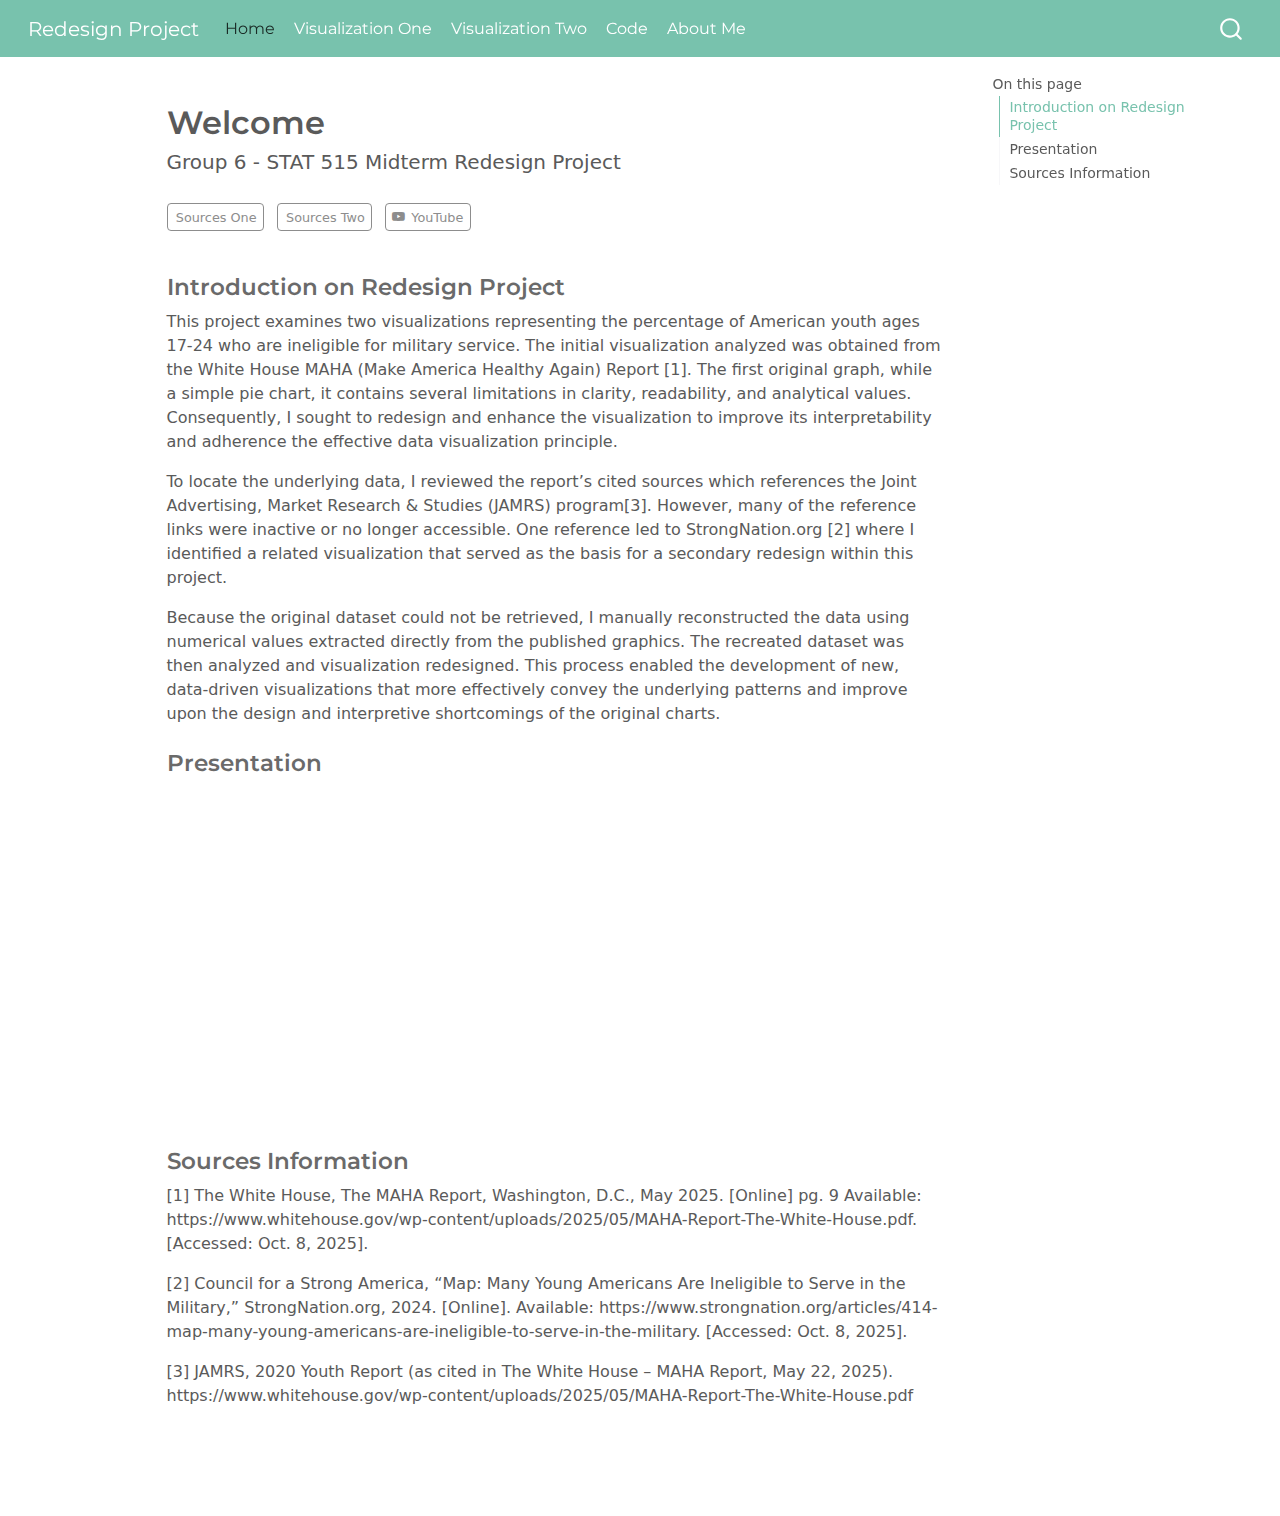
<file: docs/index.html>
<!DOCTYPE html>
<html xmlns="http://www.w3.org/1999/xhtml" lang="en" xml:lang="en"><head>

<meta charset="utf-8">
<meta name="generator" content="quarto-1.7.32">

<meta name="viewport" content="width=device-width, initial-scale=1.0, user-scalable=yes">


<title>Welcome – Redesign Project</title>
<style>
code{white-space: pre-wrap;}
span.smallcaps{font-variant: small-caps;}
div.columns{display: flex; gap: min(4vw, 1.5em);}
div.column{flex: auto; overflow-x: auto;}
div.hanging-indent{margin-left: 1.5em; text-indent: -1.5em;}
ul.task-list{list-style: none;}
ul.task-list li input[type="checkbox"] {
  width: 0.8em;
  margin: 0 0.8em 0.2em -1em; /* quarto-specific, see https://github.com/quarto-dev/quarto-cli/issues/4556 */ 
  vertical-align: middle;
}
</style>


<script src="site_libs/quarto-nav/quarto-nav.js"></script>
<script src="site_libs/quarto-nav/headroom.min.js"></script>
<script src="site_libs/clipboard/clipboard.min.js"></script>
<script src="site_libs/quarto-search/autocomplete.umd.js"></script>
<script src="site_libs/quarto-search/fuse.min.js"></script>
<script src="site_libs/quarto-search/quarto-search.js"></script>
<meta name="quarto:offset" content="./">
<script src="site_libs/quarto-html/quarto.js" type="module"></script>
<script src="site_libs/quarto-html/tabsets/tabsets.js" type="module"></script>
<script src="site_libs/quarto-html/popper.min.js"></script>
<script src="site_libs/quarto-html/tippy.umd.min.js"></script>
<link href="site_libs/quarto-html/tippy.css" rel="stylesheet">
<link href="site_libs/quarto-html/quarto-syntax-highlighting-37eea08aefeeee20ff55810ff984fec1.css" rel="stylesheet" id="quarto-text-highlighting-styles">
<script src="site_libs/bootstrap/bootstrap.min.js"></script>
<link href="site_libs/bootstrap/bootstrap-icons.css" rel="stylesheet">
<link href="site_libs/bootstrap/bootstrap-785457da9110578211a6c2873a8aba81.min.css" rel="stylesheet" append-hash="true" id="quarto-bootstrap" data-mode="light">
<script id="quarto-search-options" type="application/json">{
  "location": "navbar",
  "copy-button": false,
  "collapse-after": 3,
  "panel-placement": "end",
  "type": "overlay",
  "limit": 50,
  "keyboard-shortcut": [
    "f",
    "/",
    "s"
  ],
  "show-item-context": false,
  "language": {
    "search-no-results-text": "No results",
    "search-matching-documents-text": "matching documents",
    "search-copy-link-title": "Copy link to search",
    "search-hide-matches-text": "Hide additional matches",
    "search-more-match-text": "more match in this document",
    "search-more-matches-text": "more matches in this document",
    "search-clear-button-title": "Clear",
    "search-text-placeholder": "",
    "search-detached-cancel-button-title": "Cancel",
    "search-submit-button-title": "Submit",
    "search-label": "Search"
  }
}</script>


<link rel="stylesheet" href="styles.css">
</head>

<body class="nav-fixed quarto-light">

<div id="quarto-search-results"></div>
  <header id="quarto-header" class="headroom fixed-top">
    <nav class="navbar navbar-expand-lg " data-bs-theme="dark">
      <div class="navbar-container container-fluid">
      <div class="navbar-brand-container mx-auto">
    <a class="navbar-brand" href="./index.html">
    <span class="navbar-title">Redesign Project</span>
    </a>
  </div>
            <div id="quarto-search" class="" title="Search"></div>
          <button class="navbar-toggler" type="button" data-bs-toggle="collapse" data-bs-target="#navbarCollapse" aria-controls="navbarCollapse" role="menu" aria-expanded="false" aria-label="Toggle navigation" onclick="if (window.quartoToggleHeadroom) { window.quartoToggleHeadroom(); }">
  <span class="navbar-toggler-icon"></span>
</button>
          <div class="collapse navbar-collapse" id="navbarCollapse">
            <ul class="navbar-nav navbar-nav-scroll me-auto">
  <li class="nav-item">
    <a class="nav-link active" href="./index.html" aria-current="page"> 
<span class="menu-text">Home</span></a>
  </li>  
  <li class="nav-item">
    <a class="nav-link" href="./redesign1.html"> 
<span class="menu-text">Visualization One</span></a>
  </li>  
  <li class="nav-item">
    <a class="nav-link" href="./redesign2.html"> 
<span class="menu-text">Visualization Two</span></a>
  </li>  
  <li class="nav-item">
    <a class="nav-link" href="./code.html"> 
<span class="menu-text">Code</span></a>
  </li>  
  <li class="nav-item">
    <a class="nav-link" href="./about.html"> 
<span class="menu-text">About Me</span></a>
  </li>  
</ul>
          </div> <!-- /navcollapse -->
            <div class="quarto-navbar-tools">
</div>
      </div> <!-- /container-fluid -->
    </nav>
</header>
<!-- content -->
<div id="quarto-content" class="quarto-container page-columns page-rows-contents page-layout-article page-navbar">
<!-- sidebar -->
<!-- margin-sidebar -->
    <div id="quarto-margin-sidebar" class="sidebar margin-sidebar">
        <nav id="TOC" role="doc-toc" class="toc-active">
    <h2 id="toc-title">On this page</h2>
  <ul>
  <li><a href="#introduction-on-redesign-project" id="toc-introduction-on-redesign-project" class="nav-link active" data-scroll-target="#introduction-on-redesign-project">Introduction on Redesign Project</a></li>
  <li><a href="#presentation" id="toc-presentation" class="nav-link" data-scroll-target="#presentation">Presentation</a></li>
  <li><a href="#sources-information" id="toc-sources-information" class="nav-link" data-scroll-target="#sources-information">Sources Information</a></li>
  </ul>
</nav>
    </div>
<!-- main -->
<div class="quarto-about-solana column-body">
  <div class="about-entity">
    <div class="entity-contents">
      <header id="title-block-header" class="quarto-title-block default">
<div class="quarto-title">
<h1 class="title">Welcome</h1>
<p class="subtitle lead">Group 6 - STAT 515 Midterm Redesign Project</p>
</div>
<div class="quarto-title-meta">
  </div>
</header> <div class="about-links">
  <a href="https://www.whitehouse.gov/wp-content/uploads/2025/05/MAHA-Report-The-White-House.pdf" class="about-link" rel="" target="">
    <i class="bi bi-Original web"></i>
     <span class="about-link-text">Sources One</span>
  </a>
  <a href="https://www.strongnation.org/articles/414-map-many-young-americans-are-ineligible-to-serve-in-the-military" class="about-link" rel="" target="">
    <i class="bi bi-web"></i>
     <span class="about-link-text">Sources Two</span>
  </a>
  <a href="https://www.youtube.com/watch?v=elQjmQpo4F4" class="about-link" rel="" target="">
    <i class="bi bi-youtube"></i>
     <span class="about-link-text">YouTube</span>
  </a>
</div>
      <div class="about-contents"><main class="content" id="quarto-document-content">

<section id="introduction-on-redesign-project" class="level3">
<h3 data-anchor-id="introduction-on-redesign-project">Introduction on Redesign Project</h3>
<p>This project examines two visualizations representing the percentage of American youth ages 17-24 who are ineligible for military service. The initial visualization analyzed was obtained from the White House MAHA (Make America Healthy Again) Report [1]. The first original graph, while a simple pie chart, it contains several limitations in clarity, readability, and analytical values. Consequently, I sought to redesign and enhance the visualization to improve its interpretability and adherence the effective data visualization principle.</p>
<p>To locate the underlying data, I reviewed the report’s cited sources which references the Joint Advertising, Market Research &amp; Studies (JAMRS) program[3]. However, many of the reference links were inactive or no longer accessible. One reference led to StrongNation.org [2] where I identified a related visualization that served as the basis for a secondary redesign within this project.</p>
<p>Because the original dataset could not be retrieved, I manually reconstructed the data using numerical values extracted directly from the published graphics. The recreated dataset was then analyzed and visualization redesigned. This process enabled the development of new, data-driven visualizations that more effectively convey the underlying patterns and improve upon the design and interpretive shortcomings of the original charts.</p>
</section>
<section id="presentation" class="level3">
<h3 data-anchor-id="presentation">Presentation</h3>
<iframe width="560" height="315" src="https://www.youtube.com/embed/elQjmQpo4F4" title="YouTube video player" frameborder="0" allow="accelerometer; autoplay; clipboard-write; encrypted-media; gyroscope; picture-in-picture" allowfullscreen="">
</iframe>
</section>
<section id="sources-information" class="level3">
<h3 data-anchor-id="sources-information">Sources Information</h3>
<p>[1] The White House, The MAHA Report, Washington, D.C., May 2025. [Online] pg. 9 Available: https://www.whitehouse.gov/wp-content/uploads/2025/05/MAHA-Report-The-White-House.pdf. [Accessed: Oct.&nbsp;8, 2025].</p>
<p>[2] Council for a Strong America, “Map: Many Young Americans Are Ineligible to Serve in the Military,” StrongNation.org, 2024. [Online]. Available: https://www.strongnation.org/articles/414-map-many-young-americans-are-ineligible-to-serve-in-the-military. [Accessed: Oct.&nbsp;8, 2025].</p>
<p>[3] JAMRS, 2020 Youth Report (as cited in The White House – MAHA Report, May 22, 2025). https://www.whitehouse.gov/wp-content/uploads/2025/05/MAHA-Report-The-White-House.pdf <br></p>


</section>
</main></div>
    </div>
  </div>
</div>
 <!-- /main -->
<script id="quarto-html-after-body" type="application/javascript">
  window.document.addEventListener("DOMContentLoaded", function (event) {
    const isCodeAnnotation = (el) => {
      for (const clz of el.classList) {
        if (clz.startsWith('code-annotation-')) {                     
          return true;
        }
      }
      return false;
    }
    const onCopySuccess = function(e) {
      // button target
      const button = e.trigger;
      // don't keep focus
      button.blur();
      // flash "checked"
      button.classList.add('code-copy-button-checked');
      var currentTitle = button.getAttribute("title");
      button.setAttribute("title", "Copied!");
      let tooltip;
      if (window.bootstrap) {
        button.setAttribute("data-bs-toggle", "tooltip");
        button.setAttribute("data-bs-placement", "left");
        button.setAttribute("data-bs-title", "Copied!");
        tooltip = new bootstrap.Tooltip(button, 
          { trigger: "manual", 
            customClass: "code-copy-button-tooltip",
            offset: [0, -8]});
        tooltip.show();    
      }
      setTimeout(function() {
        if (tooltip) {
          tooltip.hide();
          button.removeAttribute("data-bs-title");
          button.removeAttribute("data-bs-toggle");
          button.removeAttribute("data-bs-placement");
        }
        button.setAttribute("title", currentTitle);
        button.classList.remove('code-copy-button-checked');
      }, 1000);
      // clear code selection
      e.clearSelection();
    }
    const getTextToCopy = function(trigger) {
        const codeEl = trigger.previousElementSibling.cloneNode(true);
        for (const childEl of codeEl.children) {
          if (isCodeAnnotation(childEl)) {
            childEl.remove();
          }
        }
        return codeEl.innerText;
    }
    const clipboard = new window.ClipboardJS('.code-copy-button:not([data-in-quarto-modal])', {
      text: getTextToCopy
    });
    clipboard.on('success', onCopySuccess);
    if (window.document.getElementById('quarto-embedded-source-code-modal')) {
      const clipboardModal = new window.ClipboardJS('.code-copy-button[data-in-quarto-modal]', {
        text: getTextToCopy,
        container: window.document.getElementById('quarto-embedded-source-code-modal')
      });
      clipboardModal.on('success', onCopySuccess);
    }
      var localhostRegex = new RegExp(/^(?:http|https):\/\/localhost\:?[0-9]*\//);
      var mailtoRegex = new RegExp(/^mailto:/);
        var filterRegex = new RegExp('/' + window.location.host + '/');
      var isInternal = (href) => {
          return filterRegex.test(href) || localhostRegex.test(href) || mailtoRegex.test(href);
      }
      // Inspect non-navigation links and adorn them if external
     var links = window.document.querySelectorAll('a[href]:not(.nav-link):not(.navbar-brand):not(.toc-action):not(.sidebar-link):not(.sidebar-item-toggle):not(.pagination-link):not(.no-external):not([aria-hidden]):not(.dropdown-item):not(.quarto-navigation-tool):not(.about-link)');
      for (var i=0; i<links.length; i++) {
        const link = links[i];
        if (!isInternal(link.href)) {
          // undo the damage that might have been done by quarto-nav.js in the case of
          // links that we want to consider external
          if (link.dataset.originalHref !== undefined) {
            link.href = link.dataset.originalHref;
          }
        }
      }
    function tippyHover(el, contentFn, onTriggerFn, onUntriggerFn) {
      const config = {
        allowHTML: true,
        maxWidth: 500,
        delay: 100,
        arrow: false,
        appendTo: function(el) {
            return el.parentElement;
        },
        interactive: true,
        interactiveBorder: 10,
        theme: 'quarto',
        placement: 'bottom-start',
      };
      if (contentFn) {
        config.content = contentFn;
      }
      if (onTriggerFn) {
        config.onTrigger = onTriggerFn;
      }
      if (onUntriggerFn) {
        config.onUntrigger = onUntriggerFn;
      }
      window.tippy(el, config); 
    }
    const noterefs = window.document.querySelectorAll('a[role="doc-noteref"]');
    for (var i=0; i<noterefs.length; i++) {
      const ref = noterefs[i];
      tippyHover(ref, function() {
        // use id or data attribute instead here
        let href = ref.getAttribute('data-footnote-href') || ref.getAttribute('href');
        try { href = new URL(href).hash; } catch {}
        const id = href.replace(/^#\/?/, "");
        const note = window.document.getElementById(id);
        if (note) {
          return note.innerHTML;
        } else {
          return "";
        }
      });
    }
    const xrefs = window.document.querySelectorAll('a.quarto-xref');
    const processXRef = (id, note) => {
      // Strip column container classes
      const stripColumnClz = (el) => {
        el.classList.remove("page-full", "page-columns");
        if (el.children) {
          for (const child of el.children) {
            stripColumnClz(child);
          }
        }
      }
      stripColumnClz(note)
      if (id === null || id.startsWith('sec-')) {
        // Special case sections, only their first couple elements
        const container = document.createElement("div");
        if (note.children && note.children.length > 2) {
          container.appendChild(note.children[0].cloneNode(true));
          for (let i = 1; i < note.children.length; i++) {
            const child = note.children[i];
            if (child.tagName === "P" && child.innerText === "") {
              continue;
            } else {
              container.appendChild(child.cloneNode(true));
              break;
            }
          }
          if (window.Quarto?.typesetMath) {
            window.Quarto.typesetMath(container);
          }
          return container.innerHTML
        } else {
          if (window.Quarto?.typesetMath) {
            window.Quarto.typesetMath(note);
          }
          return note.innerHTML;
        }
      } else {
        // Remove any anchor links if they are present
        const anchorLink = note.querySelector('a.anchorjs-link');
        if (anchorLink) {
          anchorLink.remove();
        }
        if (window.Quarto?.typesetMath) {
          window.Quarto.typesetMath(note);
        }
        if (note.classList.contains("callout")) {
          return note.outerHTML;
        } else {
          return note.innerHTML;
        }
      }
    }
    for (var i=0; i<xrefs.length; i++) {
      const xref = xrefs[i];
      tippyHover(xref, undefined, function(instance) {
        instance.disable();
        let url = xref.getAttribute('href');
        let hash = undefined; 
        if (url.startsWith('#')) {
          hash = url;
        } else {
          try { hash = new URL(url).hash; } catch {}
        }
        if (hash) {
          const id = hash.replace(/^#\/?/, "");
          const note = window.document.getElementById(id);
          if (note !== null) {
            try {
              const html = processXRef(id, note.cloneNode(true));
              instance.setContent(html);
            } finally {
              instance.enable();
              instance.show();
            }
          } else {
            // See if we can fetch this
            fetch(url.split('#')[0])
            .then(res => res.text())
            .then(html => {
              const parser = new DOMParser();
              const htmlDoc = parser.parseFromString(html, "text/html");
              const note = htmlDoc.getElementById(id);
              if (note !== null) {
                const html = processXRef(id, note);
                instance.setContent(html);
              } 
            }).finally(() => {
              instance.enable();
              instance.show();
            });
          }
        } else {
          // See if we can fetch a full url (with no hash to target)
          // This is a special case and we should probably do some content thinning / targeting
          fetch(url)
          .then(res => res.text())
          .then(html => {
            const parser = new DOMParser();
            const htmlDoc = parser.parseFromString(html, "text/html");
            const note = htmlDoc.querySelector('main.content');
            if (note !== null) {
              // This should only happen for chapter cross references
              // (since there is no id in the URL)
              // remove the first header
              if (note.children.length > 0 && note.children[0].tagName === "HEADER") {
                note.children[0].remove();
              }
              const html = processXRef(null, note);
              instance.setContent(html);
            } 
          }).finally(() => {
            instance.enable();
            instance.show();
          });
        }
      }, function(instance) {
      });
    }
        let selectedAnnoteEl;
        const selectorForAnnotation = ( cell, annotation) => {
          let cellAttr = 'data-code-cell="' + cell + '"';
          let lineAttr = 'data-code-annotation="' +  annotation + '"';
          const selector = 'span[' + cellAttr + '][' + lineAttr + ']';
          return selector;
        }
        const selectCodeLines = (annoteEl) => {
          const doc = window.document;
          const targetCell = annoteEl.getAttribute("data-target-cell");
          const targetAnnotation = annoteEl.getAttribute("data-target-annotation");
          const annoteSpan = window.document.querySelector(selectorForAnnotation(targetCell, targetAnnotation));
          const lines = annoteSpan.getAttribute("data-code-lines").split(",");
          const lineIds = lines.map((line) => {
            return targetCell + "-" + line;
          })
          let top = null;
          let height = null;
          let parent = null;
          if (lineIds.length > 0) {
              //compute the position of the single el (top and bottom and make a div)
              const el = window.document.getElementById(lineIds[0]);
              top = el.offsetTop;
              height = el.offsetHeight;
              parent = el.parentElement.parentElement;
            if (lineIds.length > 1) {
              const lastEl = window.document.getElementById(lineIds[lineIds.length - 1]);
              const bottom = lastEl.offsetTop + lastEl.offsetHeight;
              height = bottom - top;
            }
            if (top !== null && height !== null && parent !== null) {
              // cook up a div (if necessary) and position it 
              let div = window.document.getElementById("code-annotation-line-highlight");
              if (div === null) {
                div = window.document.createElement("div");
                div.setAttribute("id", "code-annotation-line-highlight");
                div.style.position = 'absolute';
                parent.appendChild(div);
              }
              div.style.top = top - 2 + "px";
              div.style.height = height + 4 + "px";
              div.style.left = 0;
              let gutterDiv = window.document.getElementById("code-annotation-line-highlight-gutter");
              if (gutterDiv === null) {
                gutterDiv = window.document.createElement("div");
                gutterDiv.setAttribute("id", "code-annotation-line-highlight-gutter");
                gutterDiv.style.position = 'absolute';
                const codeCell = window.document.getElementById(targetCell);
                const gutter = codeCell.querySelector('.code-annotation-gutter');
                gutter.appendChild(gutterDiv);
              }
              gutterDiv.style.top = top - 2 + "px";
              gutterDiv.style.height = height + 4 + "px";
            }
            selectedAnnoteEl = annoteEl;
          }
        };
        const unselectCodeLines = () => {
          const elementsIds = ["code-annotation-line-highlight", "code-annotation-line-highlight-gutter"];
          elementsIds.forEach((elId) => {
            const div = window.document.getElementById(elId);
            if (div) {
              div.remove();
            }
          });
          selectedAnnoteEl = undefined;
        };
          // Handle positioning of the toggle
      window.addEventListener(
        "resize",
        throttle(() => {
          elRect = undefined;
          if (selectedAnnoteEl) {
            selectCodeLines(selectedAnnoteEl);
          }
        }, 10)
      );
      function throttle(fn, ms) {
      let throttle = false;
      let timer;
        return (...args) => {
          if(!throttle) { // first call gets through
              fn.apply(this, args);
              throttle = true;
          } else { // all the others get throttled
              if(timer) clearTimeout(timer); // cancel #2
              timer = setTimeout(() => {
                fn.apply(this, args);
                timer = throttle = false;
              }, ms);
          }
        };
      }
        // Attach click handler to the DT
        const annoteDls = window.document.querySelectorAll('dt[data-target-cell]');
        for (const annoteDlNode of annoteDls) {
          annoteDlNode.addEventListener('click', (event) => {
            const clickedEl = event.target;
            if (clickedEl !== selectedAnnoteEl) {
              unselectCodeLines();
              const activeEl = window.document.querySelector('dt[data-target-cell].code-annotation-active');
              if (activeEl) {
                activeEl.classList.remove('code-annotation-active');
              }
              selectCodeLines(clickedEl);
              clickedEl.classList.add('code-annotation-active');
            } else {
              // Unselect the line
              unselectCodeLines();
              clickedEl.classList.remove('code-annotation-active');
            }
          });
        }
    const findCites = (el) => {
      const parentEl = el.parentElement;
      if (parentEl) {
        const cites = parentEl.dataset.cites;
        if (cites) {
          return {
            el,
            cites: cites.split(' ')
          };
        } else {
          return findCites(el.parentElement)
        }
      } else {
        return undefined;
      }
    };
    var bibliorefs = window.document.querySelectorAll('a[role="doc-biblioref"]');
    for (var i=0; i<bibliorefs.length; i++) {
      const ref = bibliorefs[i];
      const citeInfo = findCites(ref);
      if (citeInfo) {
        tippyHover(citeInfo.el, function() {
          var popup = window.document.createElement('div');
          citeInfo.cites.forEach(function(cite) {
            var citeDiv = window.document.createElement('div');
            citeDiv.classList.add('hanging-indent');
            citeDiv.classList.add('csl-entry');
            var biblioDiv = window.document.getElementById('ref-' + cite);
            if (biblioDiv) {
              citeDiv.innerHTML = biblioDiv.innerHTML;
            }
            popup.appendChild(citeDiv);
          });
          return popup.innerHTML;
        });
      }
    }
  });
  </script>
</div> <!-- /content -->




</body></html>
</file>
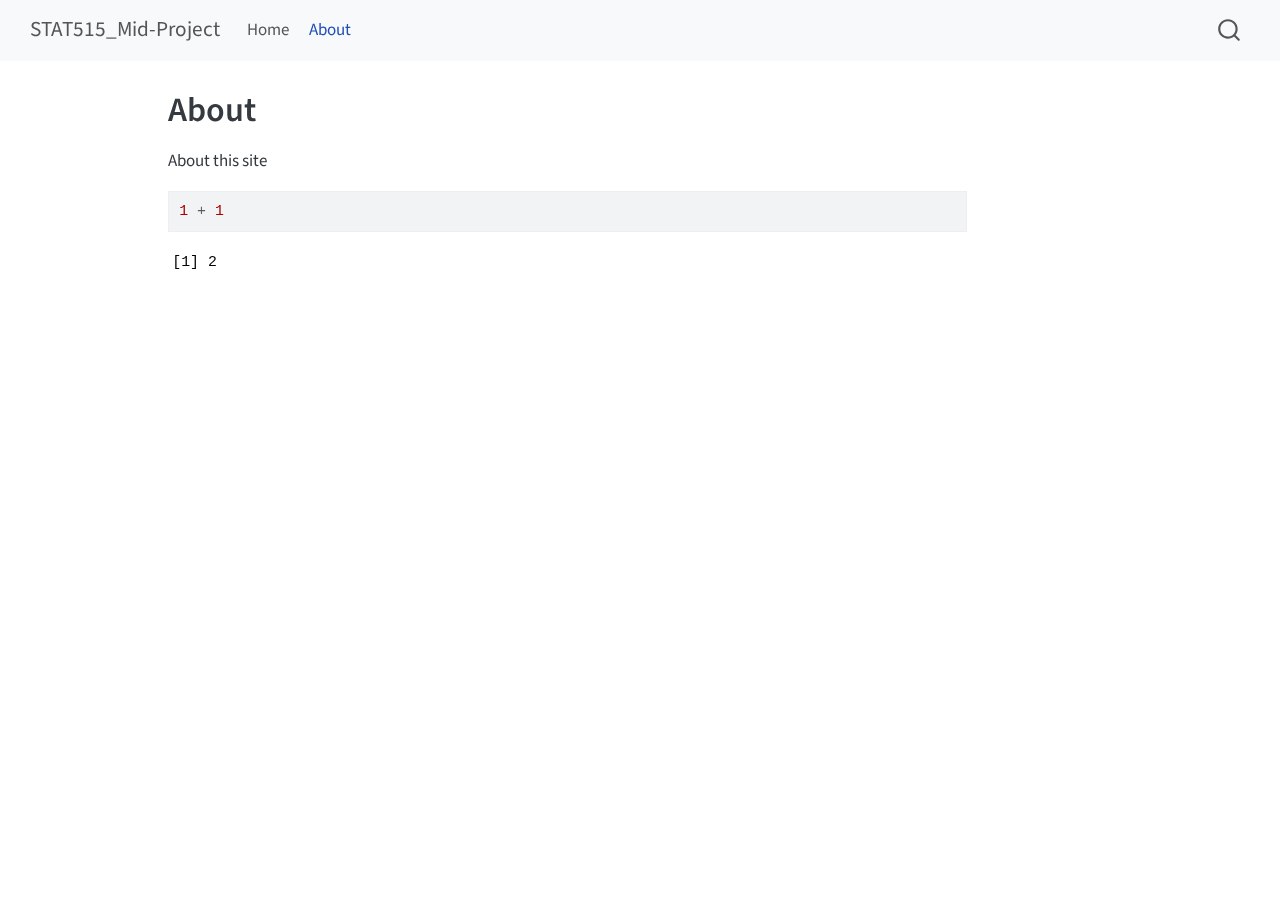
<file: docs/about.html>
<!DOCTYPE html>
<html xmlns="http://www.w3.org/1999/xhtml" lang="en" xml:lang="en"><head>

<meta charset="utf-8">
<meta name="generator" content="quarto-1.7.32">

<meta name="viewport" content="width=device-width, initial-scale=1.0, user-scalable=yes">


<title>About – STAT515_Mid-Project</title>
<style>
code{white-space: pre-wrap;}
span.smallcaps{font-variant: small-caps;}
div.columns{display: flex; gap: min(4vw, 1.5em);}
div.column{flex: auto; overflow-x: auto;}
div.hanging-indent{margin-left: 1.5em; text-indent: -1.5em;}
ul.task-list{list-style: none;}
ul.task-list li input[type="checkbox"] {
  width: 0.8em;
  margin: 0 0.8em 0.2em -1em; /* quarto-specific, see https://github.com/quarto-dev/quarto-cli/issues/4556 */ 
  vertical-align: middle;
}
/* CSS for syntax highlighting */
html { -webkit-text-size-adjust: 100%; }
pre > code.sourceCode { white-space: pre; position: relative; }
pre > code.sourceCode > span { display: inline-block; line-height: 1.25; }
pre > code.sourceCode > span:empty { height: 1.2em; }
.sourceCode { overflow: visible; }
code.sourceCode > span { color: inherit; text-decoration: inherit; }
div.sourceCode { margin: 1em 0; }
pre.sourceCode { margin: 0; }
@media screen {
div.sourceCode { overflow: auto; }
}
@media print {
pre > code.sourceCode { white-space: pre-wrap; }
pre > code.sourceCode > span { text-indent: -5em; padding-left: 5em; }
}
pre.numberSource code
  { counter-reset: source-line 0; }
pre.numberSource code > span
  { position: relative; left: -4em; counter-increment: source-line; }
pre.numberSource code > span > a:first-child::before
  { content: counter(source-line);
    position: relative; left: -1em; text-align: right; vertical-align: baseline;
    border: none; display: inline-block;
    -webkit-touch-callout: none; -webkit-user-select: none;
    -khtml-user-select: none; -moz-user-select: none;
    -ms-user-select: none; user-select: none;
    padding: 0 4px; width: 4em;
  }
pre.numberSource { margin-left: 3em;  padding-left: 4px; }
div.sourceCode
  {   }
@media screen {
pre > code.sourceCode > span > a:first-child::before { text-decoration: underline; }
}
</style>


<script src="site_libs/quarto-nav/quarto-nav.js"></script>
<script src="site_libs/quarto-nav/headroom.min.js"></script>
<script src="site_libs/clipboard/clipboard.min.js"></script>
<script src="site_libs/quarto-search/autocomplete.umd.js"></script>
<script src="site_libs/quarto-search/fuse.min.js"></script>
<script src="site_libs/quarto-search/quarto-search.js"></script>
<meta name="quarto:offset" content="./">
<script src="site_libs/quarto-html/quarto.js" type="module"></script>
<script src="site_libs/quarto-html/tabsets/tabsets.js" type="module"></script>
<script src="site_libs/quarto-html/popper.min.js"></script>
<script src="site_libs/quarto-html/tippy.umd.min.js"></script>
<script src="site_libs/quarto-html/anchor.min.js"></script>
<link href="site_libs/quarto-html/tippy.css" rel="stylesheet">
<link href="site_libs/quarto-html/quarto-syntax-highlighting-37eea08aefeeee20ff55810ff984fec1.css" rel="stylesheet" id="quarto-text-highlighting-styles">
<script src="site_libs/bootstrap/bootstrap.min.js"></script>
<link href="site_libs/bootstrap/bootstrap-icons.css" rel="stylesheet">
<link href="site_libs/bootstrap/bootstrap-c1fac2584b48ed01fb6e278e36375074.min.css" rel="stylesheet" append-hash="true" id="quarto-bootstrap" data-mode="light">
<script id="quarto-search-options" type="application/json">{
  "location": "navbar",
  "copy-button": false,
  "collapse-after": 3,
  "panel-placement": "end",
  "type": "overlay",
  "limit": 50,
  "keyboard-shortcut": [
    "f",
    "/",
    "s"
  ],
  "show-item-context": false,
  "language": {
    "search-no-results-text": "No results",
    "search-matching-documents-text": "matching documents",
    "search-copy-link-title": "Copy link to search",
    "search-hide-matches-text": "Hide additional matches",
    "search-more-match-text": "more match in this document",
    "search-more-matches-text": "more matches in this document",
    "search-clear-button-title": "Clear",
    "search-text-placeholder": "",
    "search-detached-cancel-button-title": "Cancel",
    "search-submit-button-title": "Submit",
    "search-label": "Search"
  }
}</script>


<link rel="stylesheet" href="styles.css">
</head>

<body class="nav-fixed quarto-light">

<div id="quarto-search-results"></div>
  <header id="quarto-header" class="headroom fixed-top">
    <nav class="navbar navbar-expand-lg " data-bs-theme="dark">
      <div class="navbar-container container-fluid">
      <div class="navbar-brand-container mx-auto">
    <a class="navbar-brand" href="./index.html">
    <span class="navbar-title">STAT515_Mid-Project</span>
    </a>
  </div>
            <div id="quarto-search" class="" title="Search"></div>
          <button class="navbar-toggler" type="button" data-bs-toggle="collapse" data-bs-target="#navbarCollapse" aria-controls="navbarCollapse" role="menu" aria-expanded="false" aria-label="Toggle navigation" onclick="if (window.quartoToggleHeadroom) { window.quartoToggleHeadroom(); }">
  <span class="navbar-toggler-icon"></span>
</button>
          <div class="collapse navbar-collapse" id="navbarCollapse">
            <ul class="navbar-nav navbar-nav-scroll me-auto">
  <li class="nav-item">
    <a class="nav-link" href="./index.html"> 
<span class="menu-text">Home</span></a>
  </li>  
  <li class="nav-item">
    <a class="nav-link active" href="./about.html" aria-current="page"> 
<span class="menu-text">About</span></a>
  </li>  
</ul>
          </div> <!-- /navcollapse -->
            <div class="quarto-navbar-tools">
</div>
      </div> <!-- /container-fluid -->
    </nav>
</header>
<!-- content -->
<div id="quarto-content" class="quarto-container page-columns page-rows-contents page-layout-article page-navbar">
<!-- sidebar -->
<!-- margin-sidebar -->
    <div id="quarto-margin-sidebar" class="sidebar margin-sidebar zindex-bottom">
        
    </div>
<!-- main -->
<main class="content" id="quarto-document-content">

<header id="title-block-header" class="quarto-title-block default">
<div class="quarto-title">
<h1 class="title">About</h1>
</div>



<div class="quarto-title-meta">

    
  
    
  </div>
  


</header>


<p>About this site</p>
<div class="cell">
<div class="sourceCode cell-code" id="cb1"><pre class="sourceCode r code-with-copy"><code class="sourceCode r"><span id="cb1-1"><a href="#cb1-1" aria-hidden="true" tabindex="-1"></a><span class="dv">1</span> <span class="sc">+</span> <span class="dv">1</span></span></code><button title="Copy to Clipboard" class="code-copy-button"><i class="bi"></i></button></pre></div>
<div class="cell-output cell-output-stdout">
<pre><code>[1] 2</code></pre>
</div>
</div>



</main> <!-- /main -->
<script id="quarto-html-after-body" type="application/javascript">
  window.document.addEventListener("DOMContentLoaded", function (event) {
    const icon = "";
    const anchorJS = new window.AnchorJS();
    anchorJS.options = {
      placement: 'right',
      icon: icon
    };
    anchorJS.add('.anchored');
    const isCodeAnnotation = (el) => {
      for (const clz of el.classList) {
        if (clz.startsWith('code-annotation-')) {                     
          return true;
        }
      }
      return false;
    }
    const onCopySuccess = function(e) {
      // button target
      const button = e.trigger;
      // don't keep focus
      button.blur();
      // flash "checked"
      button.classList.add('code-copy-button-checked');
      var currentTitle = button.getAttribute("title");
      button.setAttribute("title", "Copied!");
      let tooltip;
      if (window.bootstrap) {
        button.setAttribute("data-bs-toggle", "tooltip");
        button.setAttribute("data-bs-placement", "left");
        button.setAttribute("data-bs-title", "Copied!");
        tooltip = new bootstrap.Tooltip(button, 
          { trigger: "manual", 
            customClass: "code-copy-button-tooltip",
            offset: [0, -8]});
        tooltip.show();    
      }
      setTimeout(function() {
        if (tooltip) {
          tooltip.hide();
          button.removeAttribute("data-bs-title");
          button.removeAttribute("data-bs-toggle");
          button.removeAttribute("data-bs-placement");
        }
        button.setAttribute("title", currentTitle);
        button.classList.remove('code-copy-button-checked');
      }, 1000);
      // clear code selection
      e.clearSelection();
    }
    const getTextToCopy = function(trigger) {
        const codeEl = trigger.previousElementSibling.cloneNode(true);
        for (const childEl of codeEl.children) {
          if (isCodeAnnotation(childEl)) {
            childEl.remove();
          }
        }
        return codeEl.innerText;
    }
    const clipboard = new window.ClipboardJS('.code-copy-button:not([data-in-quarto-modal])', {
      text: getTextToCopy
    });
    clipboard.on('success', onCopySuccess);
    if (window.document.getElementById('quarto-embedded-source-code-modal')) {
      const clipboardModal = new window.ClipboardJS('.code-copy-button[data-in-quarto-modal]', {
        text: getTextToCopy,
        container: window.document.getElementById('quarto-embedded-source-code-modal')
      });
      clipboardModal.on('success', onCopySuccess);
    }
      var localhostRegex = new RegExp(/^(?:http|https):\/\/localhost\:?[0-9]*\//);
      var mailtoRegex = new RegExp(/^mailto:/);
        var filterRegex = new RegExp('/' + window.location.host + '/');
      var isInternal = (href) => {
          return filterRegex.test(href) || localhostRegex.test(href) || mailtoRegex.test(href);
      }
      // Inspect non-navigation links and adorn them if external
     var links = window.document.querySelectorAll('a[href]:not(.nav-link):not(.navbar-brand):not(.toc-action):not(.sidebar-link):not(.sidebar-item-toggle):not(.pagination-link):not(.no-external):not([aria-hidden]):not(.dropdown-item):not(.quarto-navigation-tool):not(.about-link)');
      for (var i=0; i<links.length; i++) {
        const link = links[i];
        if (!isInternal(link.href)) {
          // undo the damage that might have been done by quarto-nav.js in the case of
          // links that we want to consider external
          if (link.dataset.originalHref !== undefined) {
            link.href = link.dataset.originalHref;
          }
        }
      }
    function tippyHover(el, contentFn, onTriggerFn, onUntriggerFn) {
      const config = {
        allowHTML: true,
        maxWidth: 500,
        delay: 100,
        arrow: false,
        appendTo: function(el) {
            return el.parentElement;
        },
        interactive: true,
        interactiveBorder: 10,
        theme: 'quarto',
        placement: 'bottom-start',
      };
      if (contentFn) {
        config.content = contentFn;
      }
      if (onTriggerFn) {
        config.onTrigger = onTriggerFn;
      }
      if (onUntriggerFn) {
        config.onUntrigger = onUntriggerFn;
      }
      window.tippy(el, config); 
    }
    const noterefs = window.document.querySelectorAll('a[role="doc-noteref"]');
    for (var i=0; i<noterefs.length; i++) {
      const ref = noterefs[i];
      tippyHover(ref, function() {
        // use id or data attribute instead here
        let href = ref.getAttribute('data-footnote-href') || ref.getAttribute('href');
        try { href = new URL(href).hash; } catch {}
        const id = href.replace(/^#\/?/, "");
        const note = window.document.getElementById(id);
        if (note) {
          return note.innerHTML;
        } else {
          return "";
        }
      });
    }
    const xrefs = window.document.querySelectorAll('a.quarto-xref');
    const processXRef = (id, note) => {
      // Strip column container classes
      const stripColumnClz = (el) => {
        el.classList.remove("page-full", "page-columns");
        if (el.children) {
          for (const child of el.children) {
            stripColumnClz(child);
          }
        }
      }
      stripColumnClz(note)
      if (id === null || id.startsWith('sec-')) {
        // Special case sections, only their first couple elements
        const container = document.createElement("div");
        if (note.children && note.children.length > 2) {
          container.appendChild(note.children[0].cloneNode(true));
          for (let i = 1; i < note.children.length; i++) {
            const child = note.children[i];
            if (child.tagName === "P" && child.innerText === "") {
              continue;
            } else {
              container.appendChild(child.cloneNode(true));
              break;
            }
          }
          if (window.Quarto?.typesetMath) {
            window.Quarto.typesetMath(container);
          }
          return container.innerHTML
        } else {
          if (window.Quarto?.typesetMath) {
            window.Quarto.typesetMath(note);
          }
          return note.innerHTML;
        }
      } else {
        // Remove any anchor links if they are present
        const anchorLink = note.querySelector('a.anchorjs-link');
        if (anchorLink) {
          anchorLink.remove();
        }
        if (window.Quarto?.typesetMath) {
          window.Quarto.typesetMath(note);
        }
        if (note.classList.contains("callout")) {
          return note.outerHTML;
        } else {
          return note.innerHTML;
        }
      }
    }
    for (var i=0; i<xrefs.length; i++) {
      const xref = xrefs[i];
      tippyHover(xref, undefined, function(instance) {
        instance.disable();
        let url = xref.getAttribute('href');
        let hash = undefined; 
        if (url.startsWith('#')) {
          hash = url;
        } else {
          try { hash = new URL(url).hash; } catch {}
        }
        if (hash) {
          const id = hash.replace(/^#\/?/, "");
          const note = window.document.getElementById(id);
          if (note !== null) {
            try {
              const html = processXRef(id, note.cloneNode(true));
              instance.setContent(html);
            } finally {
              instance.enable();
              instance.show();
            }
          } else {
            // See if we can fetch this
            fetch(url.split('#')[0])
            .then(res => res.text())
            .then(html => {
              const parser = new DOMParser();
              const htmlDoc = parser.parseFromString(html, "text/html");
              const note = htmlDoc.getElementById(id);
              if (note !== null) {
                const html = processXRef(id, note);
                instance.setContent(html);
              } 
            }).finally(() => {
              instance.enable();
              instance.show();
            });
          }
        } else {
          // See if we can fetch a full url (with no hash to target)
          // This is a special case and we should probably do some content thinning / targeting
          fetch(url)
          .then(res => res.text())
          .then(html => {
            const parser = new DOMParser();
            const htmlDoc = parser.parseFromString(html, "text/html");
            const note = htmlDoc.querySelector('main.content');
            if (note !== null) {
              // This should only happen for chapter cross references
              // (since there is no id in the URL)
              // remove the first header
              if (note.children.length > 0 && note.children[0].tagName === "HEADER") {
                note.children[0].remove();
              }
              const html = processXRef(null, note);
              instance.setContent(html);
            } 
          }).finally(() => {
            instance.enable();
            instance.show();
          });
        }
      }, function(instance) {
      });
    }
        let selectedAnnoteEl;
        const selectorForAnnotation = ( cell, annotation) => {
          let cellAttr = 'data-code-cell="' + cell + '"';
          let lineAttr = 'data-code-annotation="' +  annotation + '"';
          const selector = 'span[' + cellAttr + '][' + lineAttr + ']';
          return selector;
        }
        const selectCodeLines = (annoteEl) => {
          const doc = window.document;
          const targetCell = annoteEl.getAttribute("data-target-cell");
          const targetAnnotation = annoteEl.getAttribute("data-target-annotation");
          const annoteSpan = window.document.querySelector(selectorForAnnotation(targetCell, targetAnnotation));
          const lines = annoteSpan.getAttribute("data-code-lines").split(",");
          const lineIds = lines.map((line) => {
            return targetCell + "-" + line;
          })
          let top = null;
          let height = null;
          let parent = null;
          if (lineIds.length > 0) {
              //compute the position of the single el (top and bottom and make a div)
              const el = window.document.getElementById(lineIds[0]);
              top = el.offsetTop;
              height = el.offsetHeight;
              parent = el.parentElement.parentElement;
            if (lineIds.length > 1) {
              const lastEl = window.document.getElementById(lineIds[lineIds.length - 1]);
              const bottom = lastEl.offsetTop + lastEl.offsetHeight;
              height = bottom - top;
            }
            if (top !== null && height !== null && parent !== null) {
              // cook up a div (if necessary) and position it 
              let div = window.document.getElementById("code-annotation-line-highlight");
              if (div === null) {
                div = window.document.createElement("div");
                div.setAttribute("id", "code-annotation-line-highlight");
                div.style.position = 'absolute';
                parent.appendChild(div);
              }
              div.style.top = top - 2 + "px";
              div.style.height = height + 4 + "px";
              div.style.left = 0;
              let gutterDiv = window.document.getElementById("code-annotation-line-highlight-gutter");
              if (gutterDiv === null) {
                gutterDiv = window.document.createElement("div");
                gutterDiv.setAttribute("id", "code-annotation-line-highlight-gutter");
                gutterDiv.style.position = 'absolute';
                const codeCell = window.document.getElementById(targetCell);
                const gutter = codeCell.querySelector('.code-annotation-gutter');
                gutter.appendChild(gutterDiv);
              }
              gutterDiv.style.top = top - 2 + "px";
              gutterDiv.style.height = height + 4 + "px";
            }
            selectedAnnoteEl = annoteEl;
          }
        };
        const unselectCodeLines = () => {
          const elementsIds = ["code-annotation-line-highlight", "code-annotation-line-highlight-gutter"];
          elementsIds.forEach((elId) => {
            const div = window.document.getElementById(elId);
            if (div) {
              div.remove();
            }
          });
          selectedAnnoteEl = undefined;
        };
          // Handle positioning of the toggle
      window.addEventListener(
        "resize",
        throttle(() => {
          elRect = undefined;
          if (selectedAnnoteEl) {
            selectCodeLines(selectedAnnoteEl);
          }
        }, 10)
      );
      function throttle(fn, ms) {
      let throttle = false;
      let timer;
        return (...args) => {
          if(!throttle) { // first call gets through
              fn.apply(this, args);
              throttle = true;
          } else { // all the others get throttled
              if(timer) clearTimeout(timer); // cancel #2
              timer = setTimeout(() => {
                fn.apply(this, args);
                timer = throttle = false;
              }, ms);
          }
        };
      }
        // Attach click handler to the DT
        const annoteDls = window.document.querySelectorAll('dt[data-target-cell]');
        for (const annoteDlNode of annoteDls) {
          annoteDlNode.addEventListener('click', (event) => {
            const clickedEl = event.target;
            if (clickedEl !== selectedAnnoteEl) {
              unselectCodeLines();
              const activeEl = window.document.querySelector('dt[data-target-cell].code-annotation-active');
              if (activeEl) {
                activeEl.classList.remove('code-annotation-active');
              }
              selectCodeLines(clickedEl);
              clickedEl.classList.add('code-annotation-active');
            } else {
              // Unselect the line
              unselectCodeLines();
              clickedEl.classList.remove('code-annotation-active');
            }
          });
        }
    const findCites = (el) => {
      const parentEl = el.parentElement;
      if (parentEl) {
        const cites = parentEl.dataset.cites;
        if (cites) {
          return {
            el,
            cites: cites.split(' ')
          };
        } else {
          return findCites(el.parentElement)
        }
      } else {
        return undefined;
      }
    };
    var bibliorefs = window.document.querySelectorAll('a[role="doc-biblioref"]');
    for (var i=0; i<bibliorefs.length; i++) {
      const ref = bibliorefs[i];
      const citeInfo = findCites(ref);
      if (citeInfo) {
        tippyHover(citeInfo.el, function() {
          var popup = window.document.createElement('div');
          citeInfo.cites.forEach(function(cite) {
            var citeDiv = window.document.createElement('div');
            citeDiv.classList.add('hanging-indent');
            citeDiv.classList.add('csl-entry');
            var biblioDiv = window.document.getElementById('ref-' + cite);
            if (biblioDiv) {
              citeDiv.innerHTML = biblioDiv.innerHTML;
            }
            popup.appendChild(citeDiv);
          });
          return popup.innerHTML;
        });
      }
    }
  });
  </script>
</div> <!-- /content -->




</body></html>
</file>
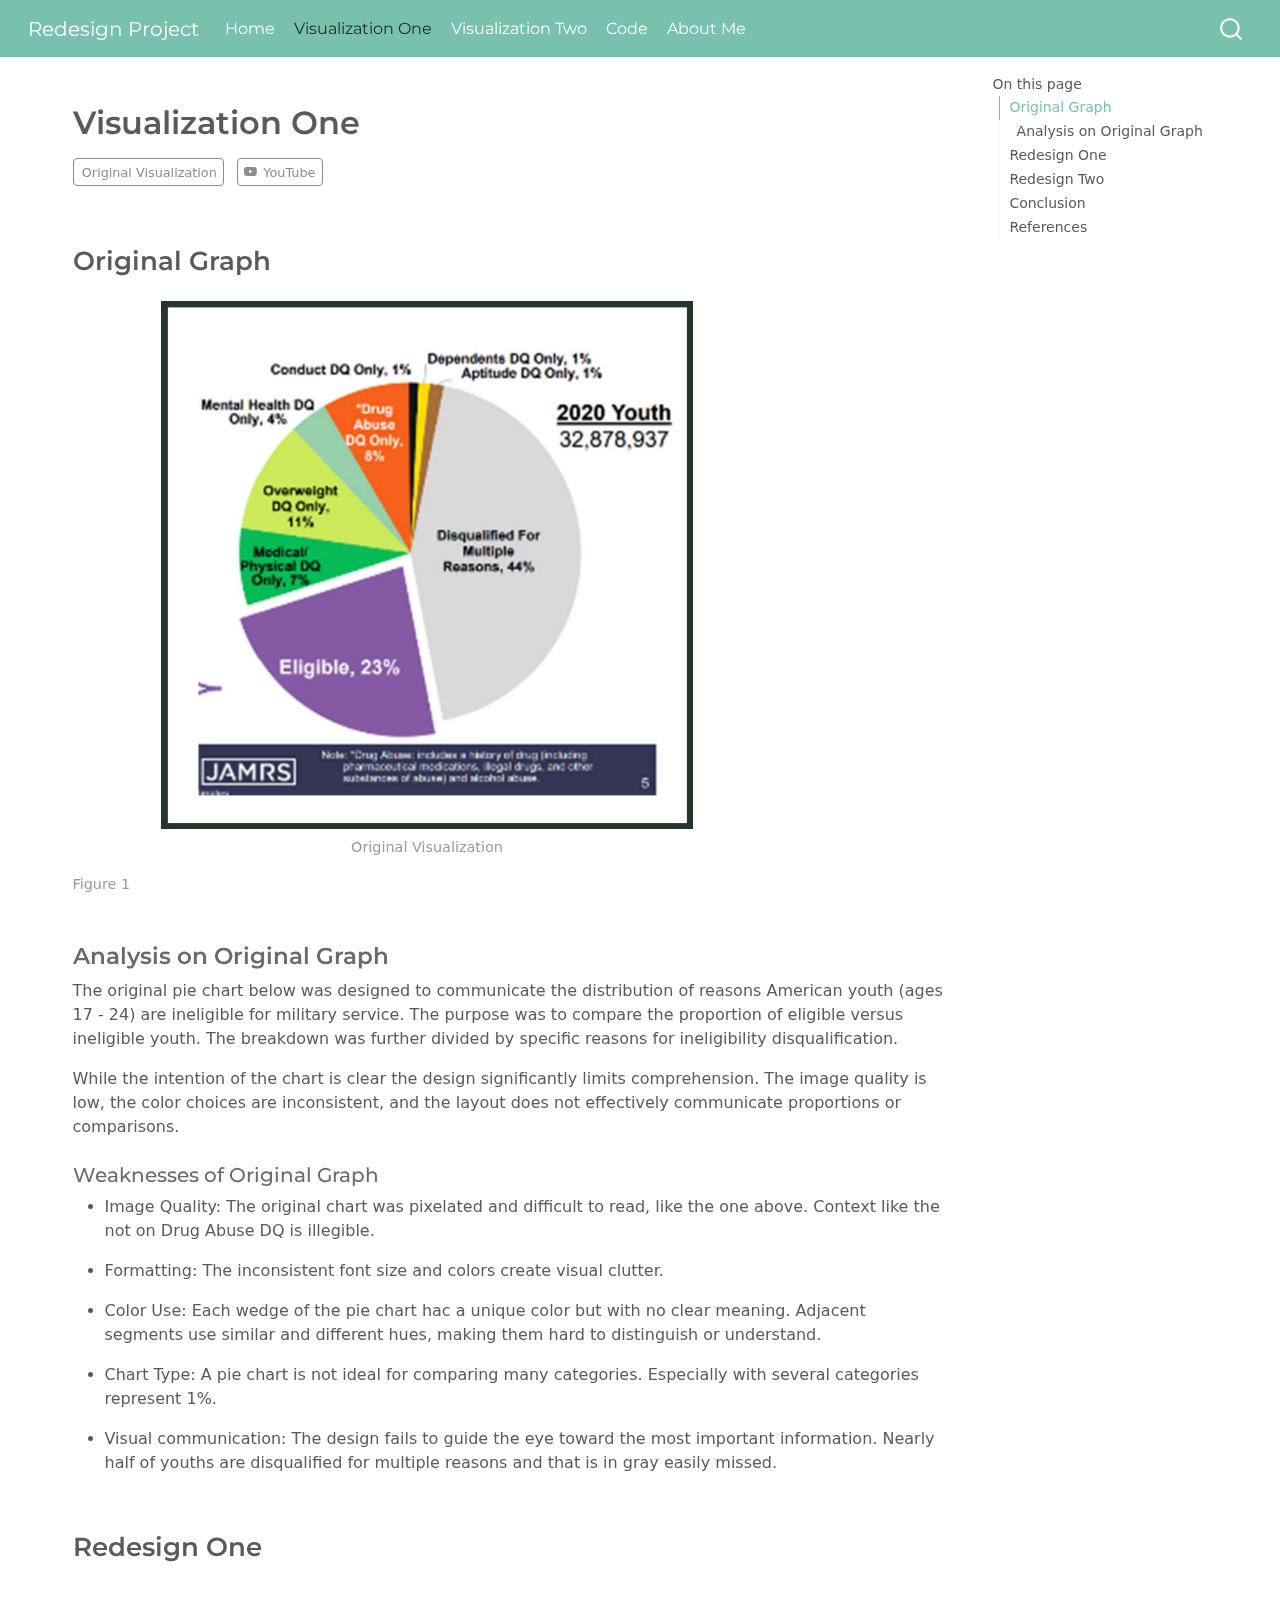
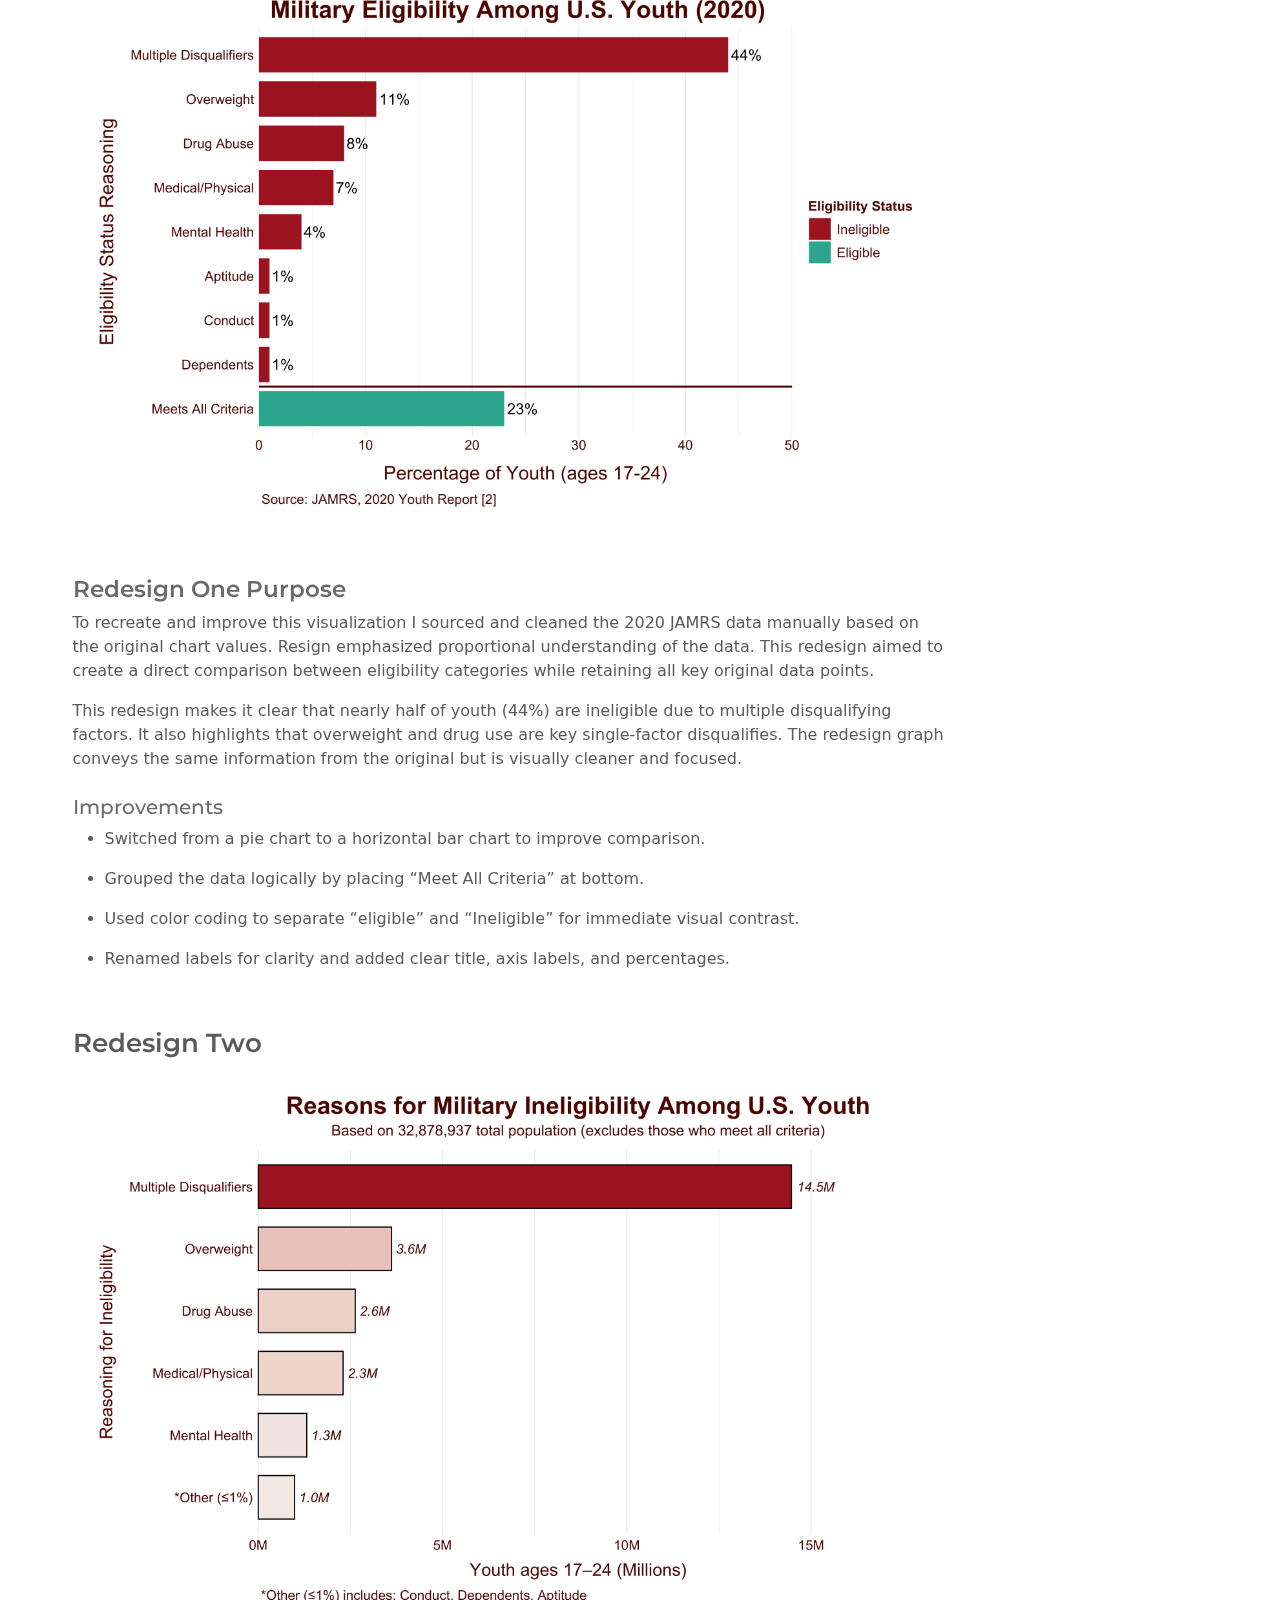
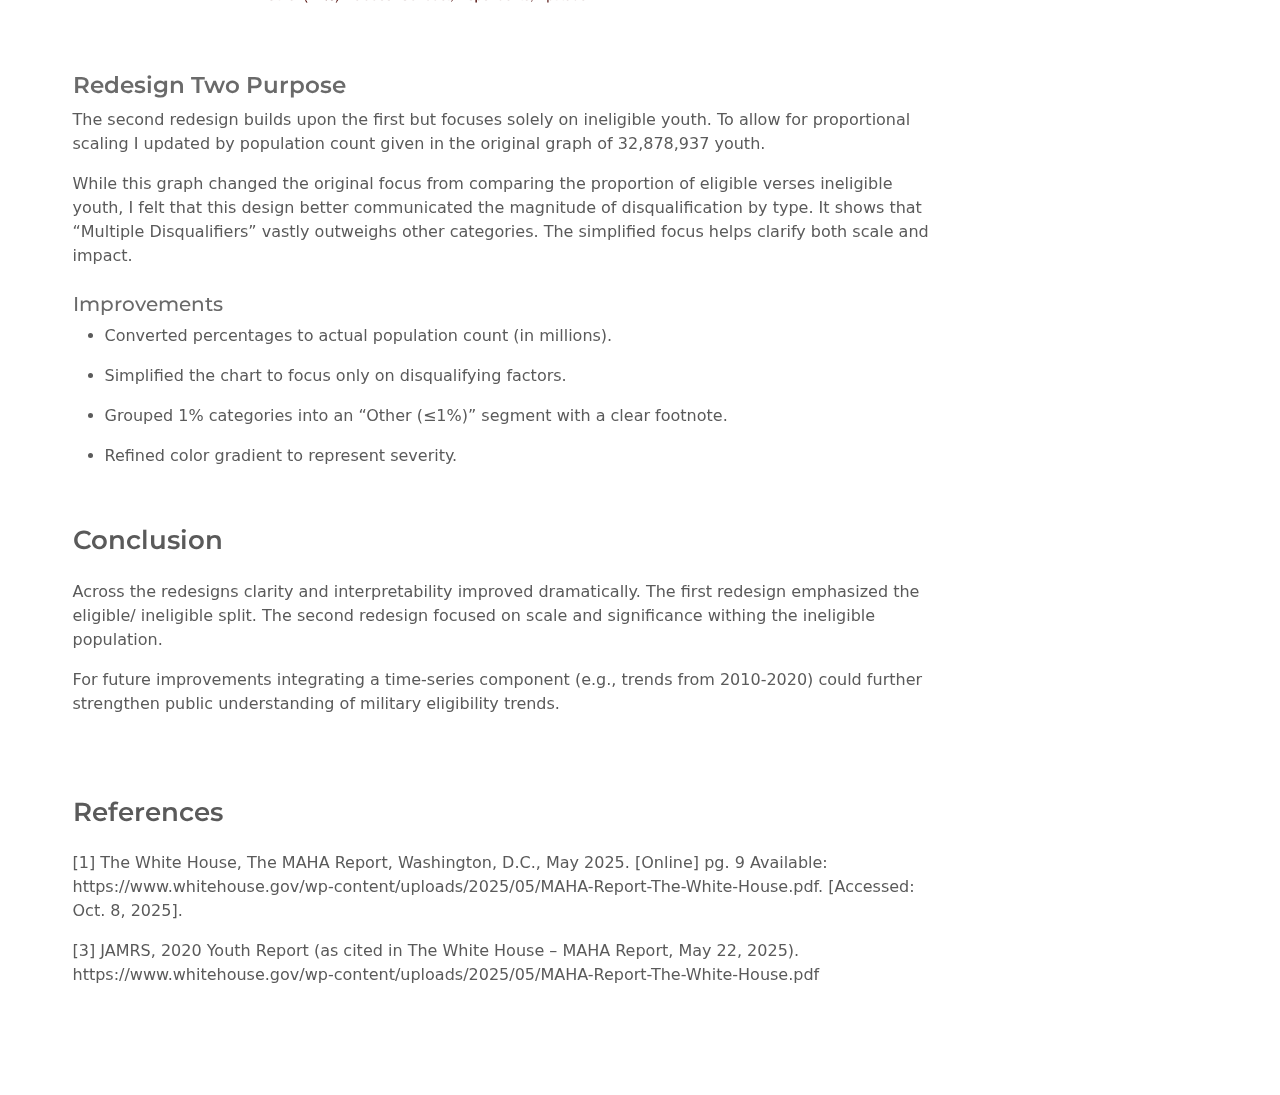
<file: docs/redesign1.html>
<!DOCTYPE html>
<html xmlns="http://www.w3.org/1999/xhtml" lang="en" xml:lang="en"><head>

<meta charset="utf-8">
<meta name="generator" content="quarto-1.7.32">

<meta name="viewport" content="width=device-width, initial-scale=1.0, user-scalable=yes">


<title>Visualization One – Redesign Project</title>
<style>
code{white-space: pre-wrap;}
span.smallcaps{font-variant: small-caps;}
div.columns{display: flex; gap: min(4vw, 1.5em);}
div.column{flex: auto; overflow-x: auto;}
div.hanging-indent{margin-left: 1.5em; text-indent: -1.5em;}
ul.task-list{list-style: none;}
ul.task-list li input[type="checkbox"] {
  width: 0.8em;
  margin: 0 0.8em 0.2em -1em; /* quarto-specific, see https://github.com/quarto-dev/quarto-cli/issues/4556 */ 
  vertical-align: middle;
}
</style>


<script src="site_libs/quarto-nav/quarto-nav.js"></script>
<script src="site_libs/quarto-nav/headroom.min.js"></script>
<script src="site_libs/clipboard/clipboard.min.js"></script>
<script src="site_libs/quarto-search/autocomplete.umd.js"></script>
<script src="site_libs/quarto-search/fuse.min.js"></script>
<script src="site_libs/quarto-search/quarto-search.js"></script>
<meta name="quarto:offset" content="./">
<script src="site_libs/quarto-html/quarto.js" type="module"></script>
<script src="site_libs/quarto-html/tabsets/tabsets.js" type="module"></script>
<script src="site_libs/quarto-html/popper.min.js"></script>
<script src="site_libs/quarto-html/tippy.umd.min.js"></script>
<link href="site_libs/quarto-html/tippy.css" rel="stylesheet">
<link href="site_libs/quarto-html/quarto-syntax-highlighting-37eea08aefeeee20ff55810ff984fec1.css" rel="stylesheet" id="quarto-text-highlighting-styles">
<script src="site_libs/bootstrap/bootstrap.min.js"></script>
<link href="site_libs/bootstrap/bootstrap-icons.css" rel="stylesheet">
<link href="site_libs/bootstrap/bootstrap-785457da9110578211a6c2873a8aba81.min.css" rel="stylesheet" append-hash="true" id="quarto-bootstrap" data-mode="light">
<script id="quarto-search-options" type="application/json">{
  "location": "navbar",
  "copy-button": false,
  "collapse-after": 3,
  "panel-placement": "end",
  "type": "overlay",
  "limit": 50,
  "keyboard-shortcut": [
    "f",
    "/",
    "s"
  ],
  "show-item-context": false,
  "language": {
    "search-no-results-text": "No results",
    "search-matching-documents-text": "matching documents",
    "search-copy-link-title": "Copy link to search",
    "search-hide-matches-text": "Hide additional matches",
    "search-more-match-text": "more match in this document",
    "search-more-matches-text": "more matches in this document",
    "search-clear-button-title": "Clear",
    "search-text-placeholder": "",
    "search-detached-cancel-button-title": "Cancel",
    "search-submit-button-title": "Submit",
    "search-label": "Search"
  }
}</script>


<link rel="stylesheet" href="styles.css">
</head>

<body class="nav-fixed quarto-light">

<div id="quarto-search-results"></div>
  <header id="quarto-header" class="headroom fixed-top">
    <nav class="navbar navbar-expand-lg " data-bs-theme="dark">
      <div class="navbar-container container-fluid">
      <div class="navbar-brand-container mx-auto">
    <a class="navbar-brand" href="./index.html">
    <span class="navbar-title">Redesign Project</span>
    </a>
  </div>
            <div id="quarto-search" class="" title="Search"></div>
          <button class="navbar-toggler" type="button" data-bs-toggle="collapse" data-bs-target="#navbarCollapse" aria-controls="navbarCollapse" role="menu" aria-expanded="false" aria-label="Toggle navigation" onclick="if (window.quartoToggleHeadroom) { window.quartoToggleHeadroom(); }">
  <span class="navbar-toggler-icon"></span>
</button>
          <div class="collapse navbar-collapse" id="navbarCollapse">
            <ul class="navbar-nav navbar-nav-scroll me-auto">
  <li class="nav-item">
    <a class="nav-link" href="./index.html"> 
<span class="menu-text">Home</span></a>
  </li>  
  <li class="nav-item">
    <a class="nav-link active" href="./redesign1.html" aria-current="page"> 
<span class="menu-text">Visualization One</span></a>
  </li>  
  <li class="nav-item">
    <a class="nav-link" href="./redesign2.html"> 
<span class="menu-text">Visualization Two</span></a>
  </li>  
  <li class="nav-item">
    <a class="nav-link" href="./code.html"> 
<span class="menu-text">Code</span></a>
  </li>  
  <li class="nav-item">
    <a class="nav-link" href="./about.html"> 
<span class="menu-text">About Me</span></a>
  </li>  
</ul>
          </div> <!-- /navcollapse -->
            <div class="quarto-navbar-tools">
</div>
      </div> <!-- /container-fluid -->
    </nav>
</header>
<!-- content -->
<div id="quarto-content" class="quarto-container page-columns page-rows-contents page-layout-full page-navbar">
<!-- sidebar -->
<!-- margin-sidebar -->
    <div id="quarto-margin-sidebar" class="sidebar margin-sidebar">
        <nav id="TOC" role="doc-toc" class="toc-active">
    <h2 id="toc-title">On this page</h2>
  <ul>
  <li><a href="#original-graph" id="toc-original-graph" class="nav-link active" data-scroll-target="#original-graph">Original Graph</a>
  <ul class="collapse">
  <li><a href="#analysis-on-original-graph" id="toc-analysis-on-original-graph" class="nav-link" data-scroll-target="#analysis-on-original-graph">Analysis on Original Graph</a></li>
  </ul></li>
  <li><a href="#redesign-one" id="toc-redesign-one" class="nav-link" data-scroll-target="#redesign-one">Redesign One</a>
  <ul class="collapse">
  <li><a href="#redesign-one-purpose" id="toc-redesign-one-purpose" class="nav-link" data-scroll-target="#redesign-one-purpose">Redesign One Purpose</a></li>
  </ul></li>
  <li><a href="#redesign-two" id="toc-redesign-two" class="nav-link" data-scroll-target="#redesign-two">Redesign Two</a>
  <ul class="collapse">
  <li><a href="#redesign-two-purpose" id="toc-redesign-two-purpose" class="nav-link" data-scroll-target="#redesign-two-purpose">Redesign Two Purpose</a></li>
  </ul></li>
  <li><a href="#conclusion" id="toc-conclusion" class="nav-link" data-scroll-target="#conclusion">Conclusion</a></li>
  <li><a href="#references" id="toc-references" class="nav-link" data-scroll-target="#references">References</a></li>
  </ul>
</nav>
    </div>
<!-- main -->
<div class="quarto-about-solana column-page-left">
  <div class="about-entity">
    <div class="entity-contents">
      <header id="title-block-header" class="quarto-title-block default">
<div class="quarto-title">
<h1 class="title">Visualization One</h1>
</div>
<div class="quarto-title-meta column-page-left">
  </div>
</header> <div class="about-links">
  <a href="https://www.whitehouse.gov/wp-content/uploads/2025/05/MAHA-Report-The-White-House.pdf" class="about-link" rel="" target="">
    <i class="bi bi-web"></i>
     <span class="about-link-text">Original Visualization</span>
  </a>
  <a href="https://www.youtube.com/watch?v=hceM0-RuPwo&amp;list=PLkrJrLs7xfbXcEKhTCKRSr2VXH4yiBeXo&amp;index=8" class="about-link" rel="" target="">
    <i class="bi bi-youtube"></i>
     <span class="about-link-text">YouTube</span>
  </a>
</div>
      <div class="about-contents"><main class="content column-page-left" id="quarto-document-content">

<p><br></p>
<section id="original-graph" class="level2">
<h2 data-anchor-id="original-graph">Original Graph</h2>
<div id="fig-military-eligibility" class="figure quarto-float quarto-figure quarto-figure-center">
<figure class="quarto-float quarto-float-fig figure">
<div aria-describedby="fig-military-eligibility-caption-0ceaefa1-69ba-4598-a22c-09a6ac19f8ca">
<div class="quarto-figure quarto-figure-center">
<figure class="figure">
<p><img src="Redesign_one.png" class="img-fluid figure-img" style="width:75.0%"></p>
<figcaption>Original Visualization</figcaption>
</figure>
</div>
</div>
<figcaption class="quarto-float-caption-bottom quarto-float-caption quarto-float-fig quarto-uncaptioned" id="fig-military-eligibility-caption-0ceaefa1-69ba-4598-a22c-09a6ac19f8ca">
Figure&nbsp;1
</figcaption>
</figure>
</div>
<section id="analysis-on-original-graph" class="level3">
<h3 data-anchor-id="analysis-on-original-graph">Analysis on Original Graph</h3>
<p>The original pie chart below was designed to communicate the distribution of reasons American youth (ages 17 - 24) are ineligible for military service. The purpose was to compare the proportion of eligible versus ineligible youth. The breakdown was further divided by specific reasons for ineligibility disqualification.</p>
<p>While the intention of the chart is clear the design significantly limits comprehension. The image quality is low, the color choices are inconsistent, and the layout does not effectively communicate proportions or comparisons.</p>
<section id="weaknesses-of-original-graph" class="level4">
<h4 data-anchor-id="weaknesses-of-original-graph">Weaknesses of Original Graph</h4>
<ul>
<li><p>Image Quality: The original chart was pixelated and difficult to read, like the one above. Context like the not on Drug Abuse DQ is illegible.</p></li>
<li><p>Formatting: The inconsistent font size and colors create visual clutter.</p></li>
<li><p>Color Use: Each wedge of the pie chart hac a unique color but with no clear meaning. Adjacent segments use similar and different hues, making them hard to distinguish or understand.</p></li>
<li><p>Chart Type: A pie chart is not ideal for comparing many categories. Especially with several categories represent 1%.</p></li>
<li><p>Visual communication: The design fails to guide the eye toward the most important information. Nearly half of youths are disqualified for multiple reasons and that is in gray easily missed. <br><br></p></li>
</ul>
</section>
</section>
</section>
<section id="redesign-one" class="level2">
<h2 data-anchor-id="redesign-one">Redesign One</h2>
<div class="cell" data-layout-align="center">
<div class="cell-output-display">
<div class="quarto-figure quarto-figure-center">
<figure class="figure">
<p><img src="redesign1_files/figure-html/unnamed-chunk-1-1.png" class="img-fluid quarto-figure quarto-figure-center figure-img" style="width:100.0%"></p>
</figure>
</div>
</div>
</div>
<section id="redesign-one-purpose" class="level3">
<h3 data-anchor-id="redesign-one-purpose">Redesign One Purpose</h3>
<p>To recreate and improve this visualization I sourced and cleaned the 2020 JAMRS data manually based on the original chart values. Resign emphasized proportional understanding of the data. This redesign aimed to create a direct comparison between eligibility categories while retaining all key original data points.</p>
<p>This redesign makes it clear that nearly half of youth (44%) are ineligible due to multiple disqualifying factors. It also highlights that overweight and drug use are key single-factor disqualifies. The redesign graph conveys the same information from the original but is visually cleaner and focused.</p>
<section id="improvements" class="level4">
<h4 data-anchor-id="improvements">Improvements</h4>
<ul>
<li><p>Switched from a pie chart to a horizontal bar chart to improve comparison.</p></li>
<li><p>Grouped the data logically by placing “Meet All Criteria” at bottom.</p></li>
<li><p>Used color coding to separate “eligible” and “Ineligible” for immediate visual contrast.</p></li>
<li><p>Renamed labels for clarity and added clear title, axis labels, and percentages. <br><br></p></li>
</ul>
</section>
</section>
</section>
<section id="redesign-two" class="level2">
<h2 data-anchor-id="redesign-two">Redesign Two</h2>
<div class="cell" data-layout-align="center">
<div class="cell-output-display">
<div class="quarto-figure quarto-figure-center">
<figure class="figure">
<p><img src="redesign1_files/figure-html/unnamed-chunk-2-1.png" class="img-fluid quarto-figure quarto-figure-center figure-img" style="width:100.0%"></p>
</figure>
</div>
</div>
</div>
<section id="redesign-two-purpose" class="level3">
<h3 data-anchor-id="redesign-two-purpose">Redesign Two Purpose</h3>
<p>The second redesign builds upon the first but focuses solely on ineligible youth. To allow for proportional scaling I updated by population count given in the original graph of 32,878,937 youth.</p>
<p>While this graph changed the original focus from comparing the proportion of eligible verses ineligible youth, I felt that this design better communicated the magnitude of disqualification by type. It shows that “Multiple Disqualifiers” vastly outweighs other categories. The simplified focus helps clarify both scale and impact.</p>
<section id="improvements-1" class="level4">
<h4 data-anchor-id="improvements-1">Improvements</h4>
<ul>
<li><p>Converted percentages to actual population count (in millions).</p></li>
<li><p>Simplified the chart to focus only on disqualifying factors.</p></li>
<li><p>Grouped 1% categories into an “Other (≤1%)” segment with a clear footnote.</p></li>
<li><p>Refined color gradient to represent severity. <br><br></p></li>
</ul>
</section>
</section>
</section>
<section id="conclusion" class="level2">
<h2 data-anchor-id="conclusion">Conclusion</h2>
<p>Across the redesigns clarity and interpretability improved dramatically. The first redesign emphasized the eligible/ ineligible split. The second redesign focused on scale and significance withing the ineligible population.</p>
<p>For future improvements integrating a time-series component (e.g., trends from 2010-2020) could further strengthen public understanding of military eligibility trends.<br>
<br><br></p>
</section>
<section id="references" class="level2">
<h2 data-anchor-id="references">References</h2>
<p>[1] The White House, The MAHA Report, Washington, D.C., May 2025. [Online] pg. 9 Available: https://www.whitehouse.gov/wp-content/uploads/2025/05/MAHA-Report-The-White-House.pdf. [Accessed: Oct.&nbsp;8, 2025].</p>
<p>[3] JAMRS, 2020 Youth Report (as cited in The White House – MAHA Report, May 22, 2025). https://www.whitehouse.gov/wp-content/uploads/2025/05/MAHA-Report-The-White-House.pdf <br></p>


</section>
</main></div>
    </div>
  </div>
</div>
 <!-- /main -->
<script id="quarto-html-after-body" type="application/javascript">
  window.document.addEventListener("DOMContentLoaded", function (event) {
    const isCodeAnnotation = (el) => {
      for (const clz of el.classList) {
        if (clz.startsWith('code-annotation-')) {                     
          return true;
        }
      }
      return false;
    }
    const onCopySuccess = function(e) {
      // button target
      const button = e.trigger;
      // don't keep focus
      button.blur();
      // flash "checked"
      button.classList.add('code-copy-button-checked');
      var currentTitle = button.getAttribute("title");
      button.setAttribute("title", "Copied!");
      let tooltip;
      if (window.bootstrap) {
        button.setAttribute("data-bs-toggle", "tooltip");
        button.setAttribute("data-bs-placement", "left");
        button.setAttribute("data-bs-title", "Copied!");
        tooltip = new bootstrap.Tooltip(button, 
          { trigger: "manual", 
            customClass: "code-copy-button-tooltip",
            offset: [0, -8]});
        tooltip.show();    
      }
      setTimeout(function() {
        if (tooltip) {
          tooltip.hide();
          button.removeAttribute("data-bs-title");
          button.removeAttribute("data-bs-toggle");
          button.removeAttribute("data-bs-placement");
        }
        button.setAttribute("title", currentTitle);
        button.classList.remove('code-copy-button-checked');
      }, 1000);
      // clear code selection
      e.clearSelection();
    }
    const getTextToCopy = function(trigger) {
        const codeEl = trigger.previousElementSibling.cloneNode(true);
        for (const childEl of codeEl.children) {
          if (isCodeAnnotation(childEl)) {
            childEl.remove();
          }
        }
        return codeEl.innerText;
    }
    const clipboard = new window.ClipboardJS('.code-copy-button:not([data-in-quarto-modal])', {
      text: getTextToCopy
    });
    clipboard.on('success', onCopySuccess);
    if (window.document.getElementById('quarto-embedded-source-code-modal')) {
      const clipboardModal = new window.ClipboardJS('.code-copy-button[data-in-quarto-modal]', {
        text: getTextToCopy,
        container: window.document.getElementById('quarto-embedded-source-code-modal')
      });
      clipboardModal.on('success', onCopySuccess);
    }
      var localhostRegex = new RegExp(/^(?:http|https):\/\/localhost\:?[0-9]*\//);
      var mailtoRegex = new RegExp(/^mailto:/);
        var filterRegex = new RegExp('/' + window.location.host + '/');
      var isInternal = (href) => {
          return filterRegex.test(href) || localhostRegex.test(href) || mailtoRegex.test(href);
      }
      // Inspect non-navigation links and adorn them if external
     var links = window.document.querySelectorAll('a[href]:not(.nav-link):not(.navbar-brand):not(.toc-action):not(.sidebar-link):not(.sidebar-item-toggle):not(.pagination-link):not(.no-external):not([aria-hidden]):not(.dropdown-item):not(.quarto-navigation-tool):not(.about-link)');
      for (var i=0; i<links.length; i++) {
        const link = links[i];
        if (!isInternal(link.href)) {
          // undo the damage that might have been done by quarto-nav.js in the case of
          // links that we want to consider external
          if (link.dataset.originalHref !== undefined) {
            link.href = link.dataset.originalHref;
          }
        }
      }
    function tippyHover(el, contentFn, onTriggerFn, onUntriggerFn) {
      const config = {
        allowHTML: true,
        maxWidth: 500,
        delay: 100,
        arrow: false,
        appendTo: function(el) {
            return el.parentElement;
        },
        interactive: true,
        interactiveBorder: 10,
        theme: 'quarto',
        placement: 'bottom-start',
      };
      if (contentFn) {
        config.content = contentFn;
      }
      if (onTriggerFn) {
        config.onTrigger = onTriggerFn;
      }
      if (onUntriggerFn) {
        config.onUntrigger = onUntriggerFn;
      }
      window.tippy(el, config); 
    }
    const noterefs = window.document.querySelectorAll('a[role="doc-noteref"]');
    for (var i=0; i<noterefs.length; i++) {
      const ref = noterefs[i];
      tippyHover(ref, function() {
        // use id or data attribute instead here
        let href = ref.getAttribute('data-footnote-href') || ref.getAttribute('href');
        try { href = new URL(href).hash; } catch {}
        const id = href.replace(/^#\/?/, "");
        const note = window.document.getElementById(id);
        if (note) {
          return note.innerHTML;
        } else {
          return "";
        }
      });
    }
    const xrefs = window.document.querySelectorAll('a.quarto-xref');
    const processXRef = (id, note) => {
      // Strip column container classes
      const stripColumnClz = (el) => {
        el.classList.remove("page-full", "page-columns");
        if (el.children) {
          for (const child of el.children) {
            stripColumnClz(child);
          }
        }
      }
      stripColumnClz(note)
      if (id === null || id.startsWith('sec-')) {
        // Special case sections, only their first couple elements
        const container = document.createElement("div");
        if (note.children && note.children.length > 2) {
          container.appendChild(note.children[0].cloneNode(true));
          for (let i = 1; i < note.children.length; i++) {
            const child = note.children[i];
            if (child.tagName === "P" && child.innerText === "") {
              continue;
            } else {
              container.appendChild(child.cloneNode(true));
              break;
            }
          }
          if (window.Quarto?.typesetMath) {
            window.Quarto.typesetMath(container);
          }
          return container.innerHTML
        } else {
          if (window.Quarto?.typesetMath) {
            window.Quarto.typesetMath(note);
          }
          return note.innerHTML;
        }
      } else {
        // Remove any anchor links if they are present
        const anchorLink = note.querySelector('a.anchorjs-link');
        if (anchorLink) {
          anchorLink.remove();
        }
        if (window.Quarto?.typesetMath) {
          window.Quarto.typesetMath(note);
        }
        if (note.classList.contains("callout")) {
          return note.outerHTML;
        } else {
          return note.innerHTML;
        }
      }
    }
    for (var i=0; i<xrefs.length; i++) {
      const xref = xrefs[i];
      tippyHover(xref, undefined, function(instance) {
        instance.disable();
        let url = xref.getAttribute('href');
        let hash = undefined; 
        if (url.startsWith('#')) {
          hash = url;
        } else {
          try { hash = new URL(url).hash; } catch {}
        }
        if (hash) {
          const id = hash.replace(/^#\/?/, "");
          const note = window.document.getElementById(id);
          if (note !== null) {
            try {
              const html = processXRef(id, note.cloneNode(true));
              instance.setContent(html);
            } finally {
              instance.enable();
              instance.show();
            }
          } else {
            // See if we can fetch this
            fetch(url.split('#')[0])
            .then(res => res.text())
            .then(html => {
              const parser = new DOMParser();
              const htmlDoc = parser.parseFromString(html, "text/html");
              const note = htmlDoc.getElementById(id);
              if (note !== null) {
                const html = processXRef(id, note);
                instance.setContent(html);
              } 
            }).finally(() => {
              instance.enable();
              instance.show();
            });
          }
        } else {
          // See if we can fetch a full url (with no hash to target)
          // This is a special case and we should probably do some content thinning / targeting
          fetch(url)
          .then(res => res.text())
          .then(html => {
            const parser = new DOMParser();
            const htmlDoc = parser.parseFromString(html, "text/html");
            const note = htmlDoc.querySelector('main.content');
            if (note !== null) {
              // This should only happen for chapter cross references
              // (since there is no id in the URL)
              // remove the first header
              if (note.children.length > 0 && note.children[0].tagName === "HEADER") {
                note.children[0].remove();
              }
              const html = processXRef(null, note);
              instance.setContent(html);
            } 
          }).finally(() => {
            instance.enable();
            instance.show();
          });
        }
      }, function(instance) {
      });
    }
        let selectedAnnoteEl;
        const selectorForAnnotation = ( cell, annotation) => {
          let cellAttr = 'data-code-cell="' + cell + '"';
          let lineAttr = 'data-code-annotation="' +  annotation + '"';
          const selector = 'span[' + cellAttr + '][' + lineAttr + ']';
          return selector;
        }
        const selectCodeLines = (annoteEl) => {
          const doc = window.document;
          const targetCell = annoteEl.getAttribute("data-target-cell");
          const targetAnnotation = annoteEl.getAttribute("data-target-annotation");
          const annoteSpan = window.document.querySelector(selectorForAnnotation(targetCell, targetAnnotation));
          const lines = annoteSpan.getAttribute("data-code-lines").split(",");
          const lineIds = lines.map((line) => {
            return targetCell + "-" + line;
          })
          let top = null;
          let height = null;
          let parent = null;
          if (lineIds.length > 0) {
              //compute the position of the single el (top and bottom and make a div)
              const el = window.document.getElementById(lineIds[0]);
              top = el.offsetTop;
              height = el.offsetHeight;
              parent = el.parentElement.parentElement;
            if (lineIds.length > 1) {
              const lastEl = window.document.getElementById(lineIds[lineIds.length - 1]);
              const bottom = lastEl.offsetTop + lastEl.offsetHeight;
              height = bottom - top;
            }
            if (top !== null && height !== null && parent !== null) {
              // cook up a div (if necessary) and position it 
              let div = window.document.getElementById("code-annotation-line-highlight");
              if (div === null) {
                div = window.document.createElement("div");
                div.setAttribute("id", "code-annotation-line-highlight");
                div.style.position = 'absolute';
                parent.appendChild(div);
              }
              div.style.top = top - 2 + "px";
              div.style.height = height + 4 + "px";
              div.style.left = 0;
              let gutterDiv = window.document.getElementById("code-annotation-line-highlight-gutter");
              if (gutterDiv === null) {
                gutterDiv = window.document.createElement("div");
                gutterDiv.setAttribute("id", "code-annotation-line-highlight-gutter");
                gutterDiv.style.position = 'absolute';
                const codeCell = window.document.getElementById(targetCell);
                const gutter = codeCell.querySelector('.code-annotation-gutter');
                gutter.appendChild(gutterDiv);
              }
              gutterDiv.style.top = top - 2 + "px";
              gutterDiv.style.height = height + 4 + "px";
            }
            selectedAnnoteEl = annoteEl;
          }
        };
        const unselectCodeLines = () => {
          const elementsIds = ["code-annotation-line-highlight", "code-annotation-line-highlight-gutter"];
          elementsIds.forEach((elId) => {
            const div = window.document.getElementById(elId);
            if (div) {
              div.remove();
            }
          });
          selectedAnnoteEl = undefined;
        };
          // Handle positioning of the toggle
      window.addEventListener(
        "resize",
        throttle(() => {
          elRect = undefined;
          if (selectedAnnoteEl) {
            selectCodeLines(selectedAnnoteEl);
          }
        }, 10)
      );
      function throttle(fn, ms) {
      let throttle = false;
      let timer;
        return (...args) => {
          if(!throttle) { // first call gets through
              fn.apply(this, args);
              throttle = true;
          } else { // all the others get throttled
              if(timer) clearTimeout(timer); // cancel #2
              timer = setTimeout(() => {
                fn.apply(this, args);
                timer = throttle = false;
              }, ms);
          }
        };
      }
        // Attach click handler to the DT
        const annoteDls = window.document.querySelectorAll('dt[data-target-cell]');
        for (const annoteDlNode of annoteDls) {
          annoteDlNode.addEventListener('click', (event) => {
            const clickedEl = event.target;
            if (clickedEl !== selectedAnnoteEl) {
              unselectCodeLines();
              const activeEl = window.document.querySelector('dt[data-target-cell].code-annotation-active');
              if (activeEl) {
                activeEl.classList.remove('code-annotation-active');
              }
              selectCodeLines(clickedEl);
              clickedEl.classList.add('code-annotation-active');
            } else {
              // Unselect the line
              unselectCodeLines();
              clickedEl.classList.remove('code-annotation-active');
            }
          });
        }
    const findCites = (el) => {
      const parentEl = el.parentElement;
      if (parentEl) {
        const cites = parentEl.dataset.cites;
        if (cites) {
          return {
            el,
            cites: cites.split(' ')
          };
        } else {
          return findCites(el.parentElement)
        }
      } else {
        return undefined;
      }
    };
    var bibliorefs = window.document.querySelectorAll('a[role="doc-biblioref"]');
    for (var i=0; i<bibliorefs.length; i++) {
      const ref = bibliorefs[i];
      const citeInfo = findCites(ref);
      if (citeInfo) {
        tippyHover(citeInfo.el, function() {
          var popup = window.document.createElement('div');
          citeInfo.cites.forEach(function(cite) {
            var citeDiv = window.document.createElement('div');
            citeDiv.classList.add('hanging-indent');
            citeDiv.classList.add('csl-entry');
            var biblioDiv = window.document.getElementById('ref-' + cite);
            if (biblioDiv) {
              citeDiv.innerHTML = biblioDiv.innerHTML;
            }
            popup.appendChild(citeDiv);
          });
          return popup.innerHTML;
        });
      }
    }
  });
  </script>
</div> <!-- /content -->




</body></html>
</file>
<file: docs/site_libs/quarto-html/tippy.css>
.tippy-box[data-animation=fade][data-state=hidden]{opacity:0}[data-tippy-root]{max-width:calc(100vw - 10px)}.tippy-box{position:relative;background-color:#333;color:#fff;border-radius:4px;font-size:14px;line-height:1.4;white-space:normal;outline:0;transition-property:transform,visibility,opacity}.tippy-box[data-placement^=top]>.tippy-arrow{bottom:0}.tippy-box[data-placement^=top]>.tippy-arrow:before{bottom:-7px;left:0;border-width:8px 8px 0;border-top-color:initial;transform-origin:center top}.tippy-box[data-placement^=bottom]>.tippy-arrow{top:0}.tippy-box[data-placement^=bottom]>.tippy-arrow:before{top:-7px;left:0;border-width:0 8px 8px;border-bottom-color:initial;transform-origin:center bottom}.tippy-box[data-placement^=left]>.tippy-arrow{right:0}.tippy-box[data-placement^=left]>.tippy-arrow:before{border-width:8px 0 8px 8px;border-left-color:initial;right:-7px;transform-origin:center left}.tippy-box[data-placement^=right]>.tippy-arrow{left:0}.tippy-box[data-placement^=right]>.tippy-arrow:before{left:-7px;border-width:8px 8px 8px 0;border-right-color:initial;transform-origin:center right}.tippy-box[data-inertia][data-state=visible]{transition-timing-function:cubic-bezier(.54,1.5,.38,1.11)}.tippy-arrow{width:16px;height:16px;color:#333}.tippy-arrow:before{content:"";position:absolute;border-color:transparent;border-style:solid}.tippy-content{position:relative;padding:5px 9px;z-index:1}
</file>
<file: docs/site_libs/quarto-html/quarto-syntax-highlighting-37eea08aefeeee20ff55810ff984fec1.css>
/* quarto syntax highlight colors */
:root {
  --quarto-hl-ot-color: #003B4F;
  --quarto-hl-at-color: #657422;
  --quarto-hl-ss-color: #20794D;
  --quarto-hl-an-color: #5E5E5E;
  --quarto-hl-fu-color: #4758AB;
  --quarto-hl-st-color: #20794D;
  --quarto-hl-cf-color: #003B4F;
  --quarto-hl-op-color: #5E5E5E;
  --quarto-hl-er-color: #AD0000;
  --quarto-hl-bn-color: #AD0000;
  --quarto-hl-al-color: #AD0000;
  --quarto-hl-va-color: #111111;
  --quarto-hl-bu-color: inherit;
  --quarto-hl-ex-color: inherit;
  --quarto-hl-pp-color: #AD0000;
  --quarto-hl-in-color: #5E5E5E;
  --quarto-hl-vs-color: #20794D;
  --quarto-hl-wa-color: #5E5E5E;
  --quarto-hl-do-color: #5E5E5E;
  --quarto-hl-im-color: #00769E;
  --quarto-hl-ch-color: #20794D;
  --quarto-hl-dt-color: #AD0000;
  --quarto-hl-fl-color: #AD0000;
  --quarto-hl-co-color: #5E5E5E;
  --quarto-hl-cv-color: #5E5E5E;
  --quarto-hl-cn-color: #8f5902;
  --quarto-hl-sc-color: #5E5E5E;
  --quarto-hl-dv-color: #AD0000;
  --quarto-hl-kw-color: #003B4F;
}

/* other quarto variables */
:root {
  --quarto-font-monospace: SFMono-Regular, Menlo, Monaco, Consolas, "Liberation Mono", "Courier New", monospace;
}

/* syntax highlight based on Pandoc's rules */
pre > code.sourceCode > span {
  color: #003B4F;
}

code.sourceCode > span {
  color: #003B4F;
}

div.sourceCode,
div.sourceCode pre.sourceCode {
  color: #003B4F;
}

/* Normal */
code span {
  color: #003B4F;
}

/* Alert */
code span.al {
  color: #AD0000;
  font-style: inherit;
}

/* Annotation */
code span.an {
  color: #5E5E5E;
  font-style: inherit;
}

/* Attribute */
code span.at {
  color: #657422;
  font-style: inherit;
}

/* BaseN */
code span.bn {
  color: #AD0000;
  font-style: inherit;
}

/* BuiltIn */
code span.bu {
  font-style: inherit;
}

/* ControlFlow */
code span.cf {
  color: #003B4F;
  font-weight: bold;
  font-style: inherit;
}

/* Char */
code span.ch {
  color: #20794D;
  font-style: inherit;
}

/* Constant */
code span.cn {
  color: #8f5902;
  font-style: inherit;
}

/* Comment */
code span.co {
  color: #5E5E5E;
  font-style: inherit;
}

/* CommentVar */
code span.cv {
  color: #5E5E5E;
  font-style: italic;
}

/* Documentation */
code span.do {
  color: #5E5E5E;
  font-style: italic;
}

/* DataType */
code span.dt {
  color: #AD0000;
  font-style: inherit;
}

/* DecVal */
code span.dv {
  color: #AD0000;
  font-style: inherit;
}

/* Error */
code span.er {
  color: #AD0000;
  font-style: inherit;
}

/* Extension */
code span.ex {
  font-style: inherit;
}

/* Float */
code span.fl {
  color: #AD0000;
  font-style: inherit;
}

/* Function */
code span.fu {
  color: #4758AB;
  font-style: inherit;
}

/* Import */
code span.im {
  color: #00769E;
  font-style: inherit;
}

/* Information */
code span.in {
  color: #5E5E5E;
  font-style: inherit;
}

/* Keyword */
code span.kw {
  color: #003B4F;
  font-weight: bold;
  font-style: inherit;
}

/* Operator */
code span.op {
  color: #5E5E5E;
  font-style: inherit;
}

/* Other */
code span.ot {
  color: #003B4F;
  font-style: inherit;
}

/* Preprocessor */
code span.pp {
  color: #AD0000;
  font-style: inherit;
}

/* SpecialChar */
code span.sc {
  color: #5E5E5E;
  font-style: inherit;
}

/* SpecialString */
code span.ss {
  color: #20794D;
  font-style: inherit;
}

/* String */
code span.st {
  color: #20794D;
  font-style: inherit;
}

/* Variable */
code span.va {
  color: #111111;
  font-style: inherit;
}

/* VerbatimString */
code span.vs {
  color: #20794D;
  font-style: inherit;
}

/* Warning */
code span.wa {
  color: #5E5E5E;
  font-style: italic;
}

.prevent-inlining {
  content: "</";
}

/*# sourceMappingURL=27d3d809615f7771493d095567f04340.css.map */
</file>
<file: docs/styles.css>
/* css styles */
</file>
